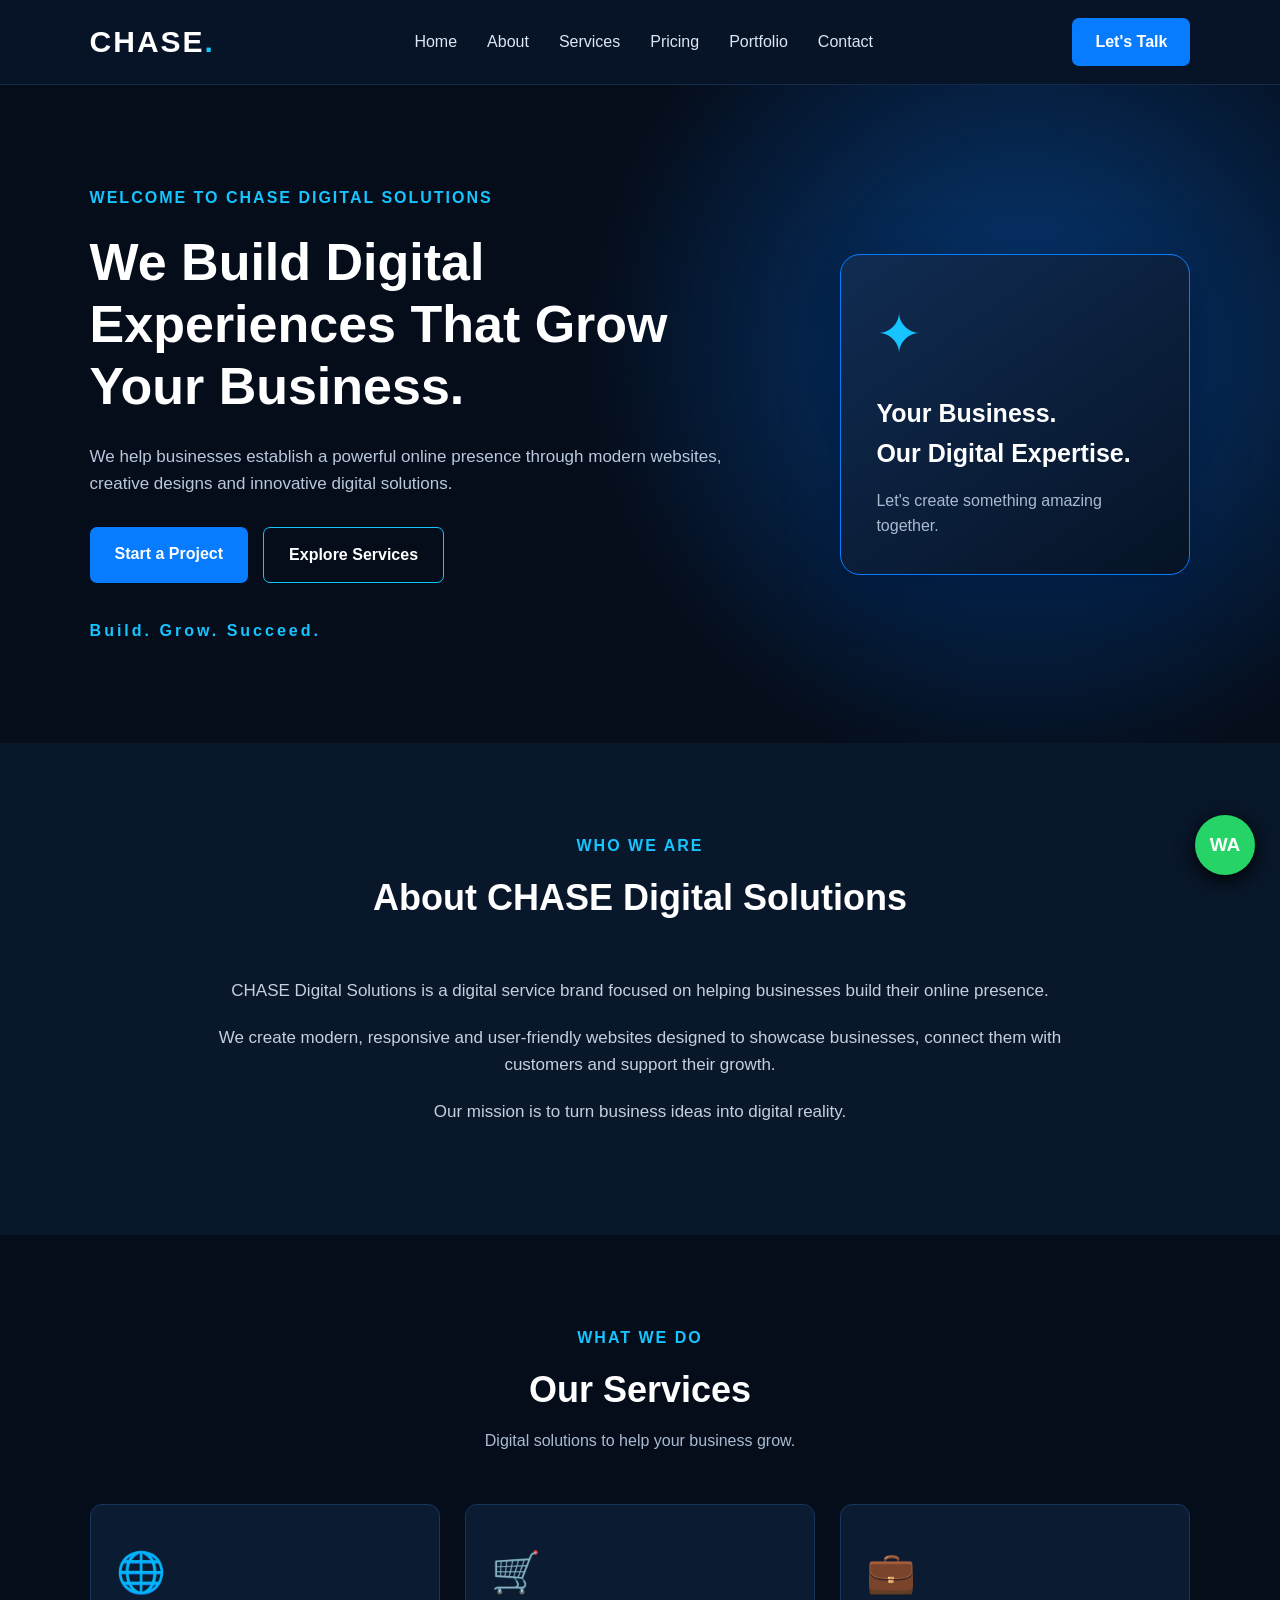
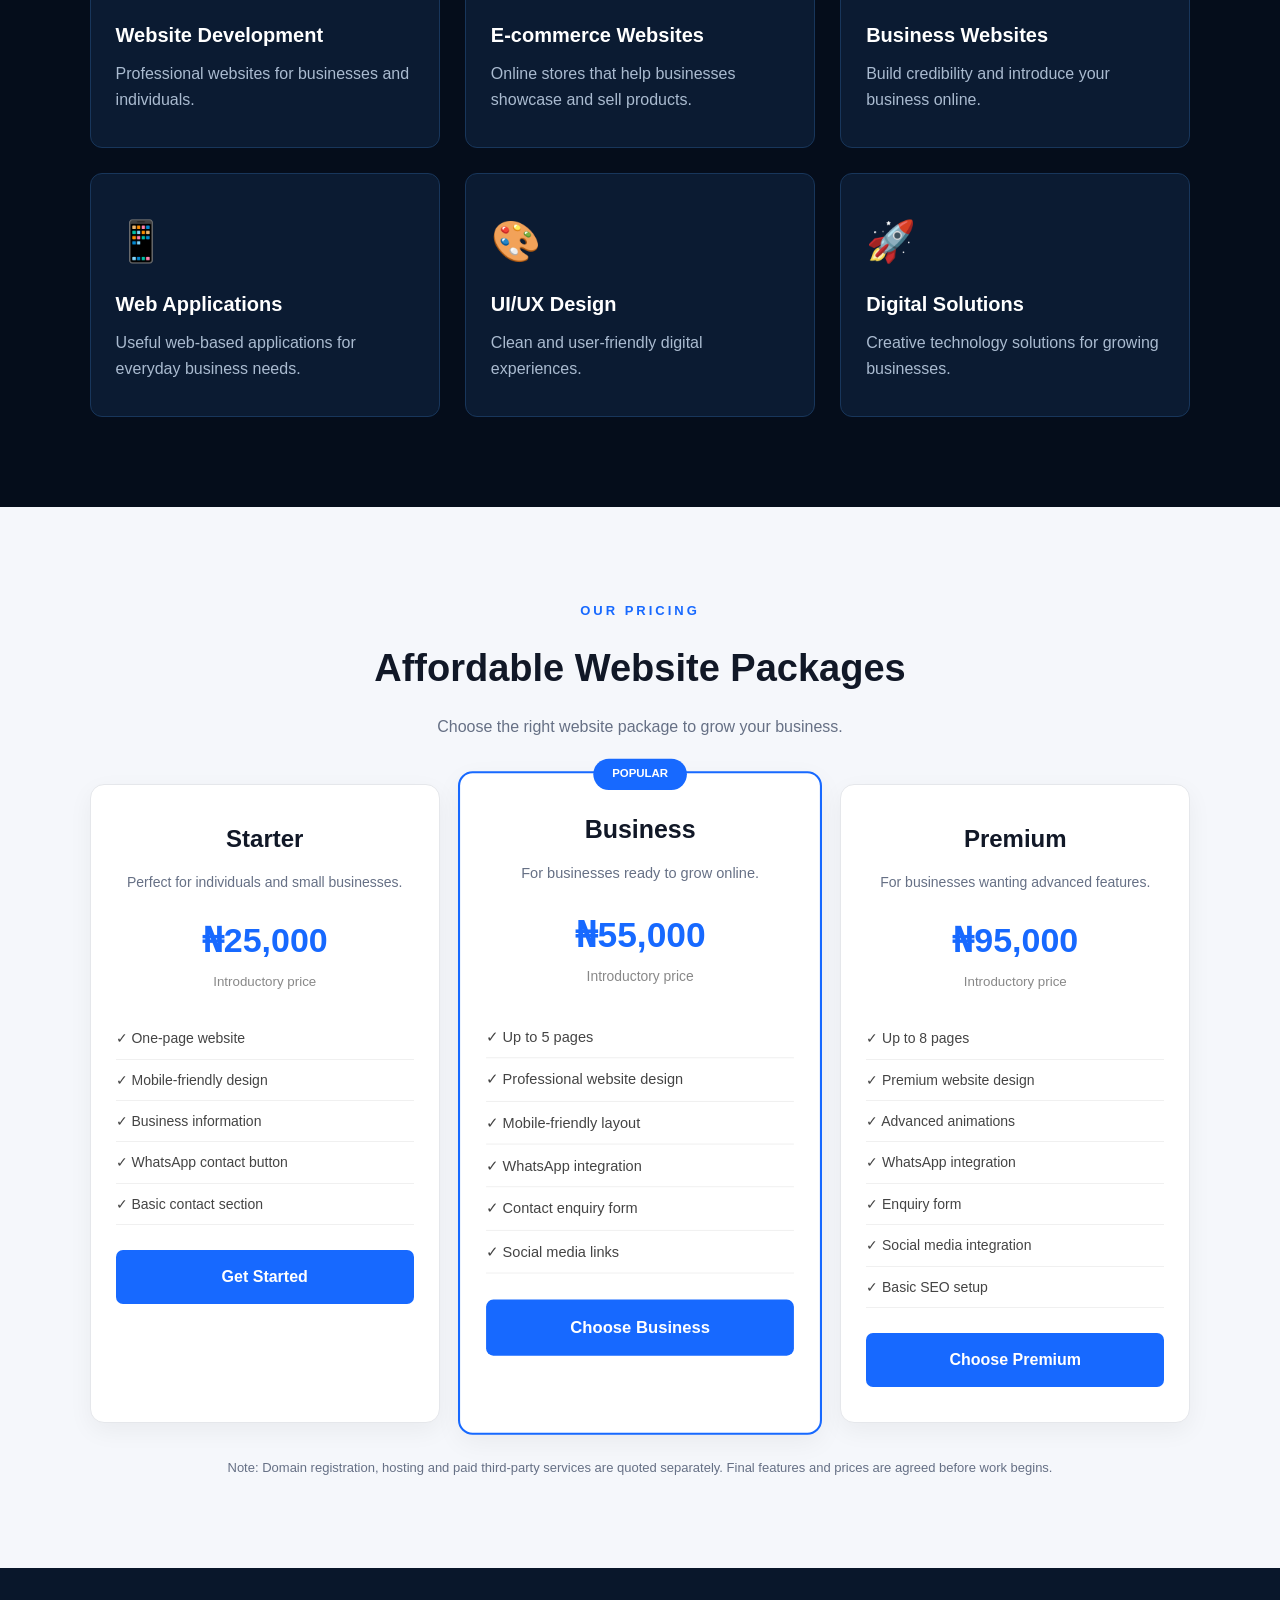
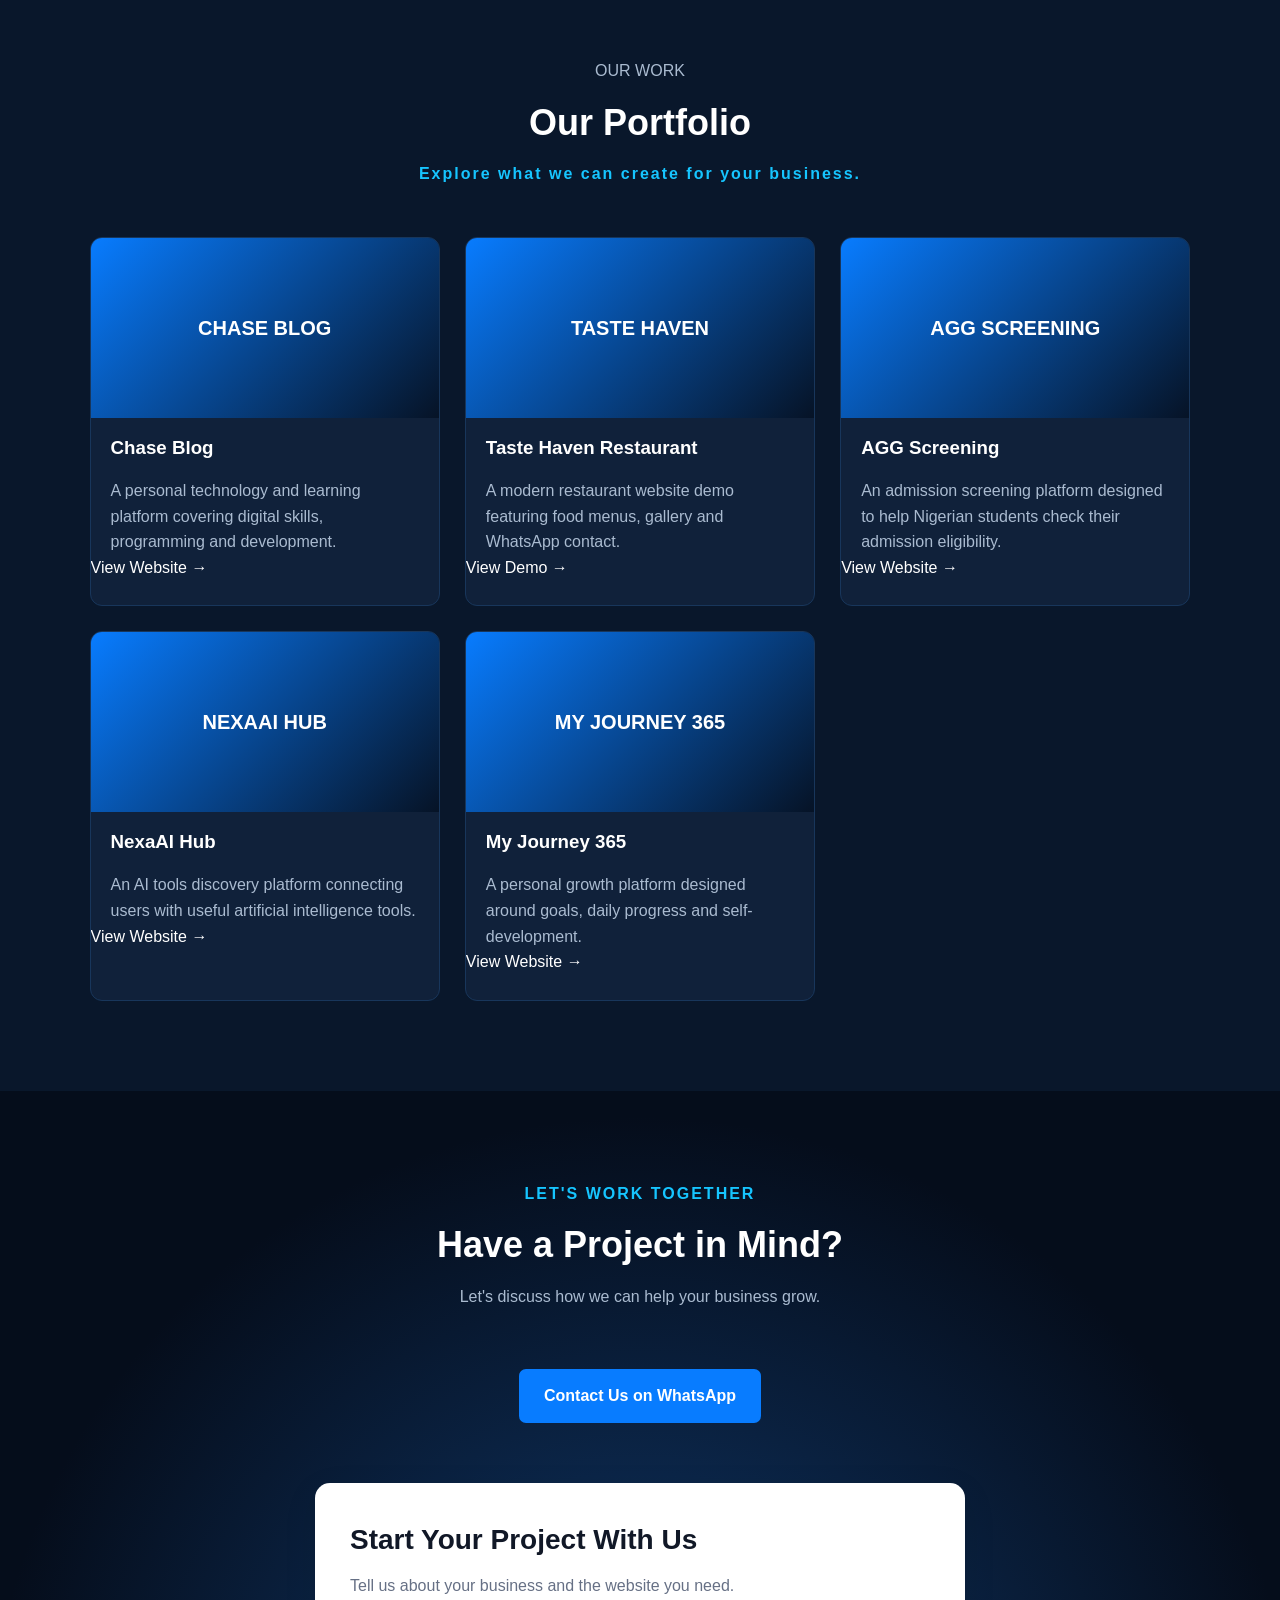
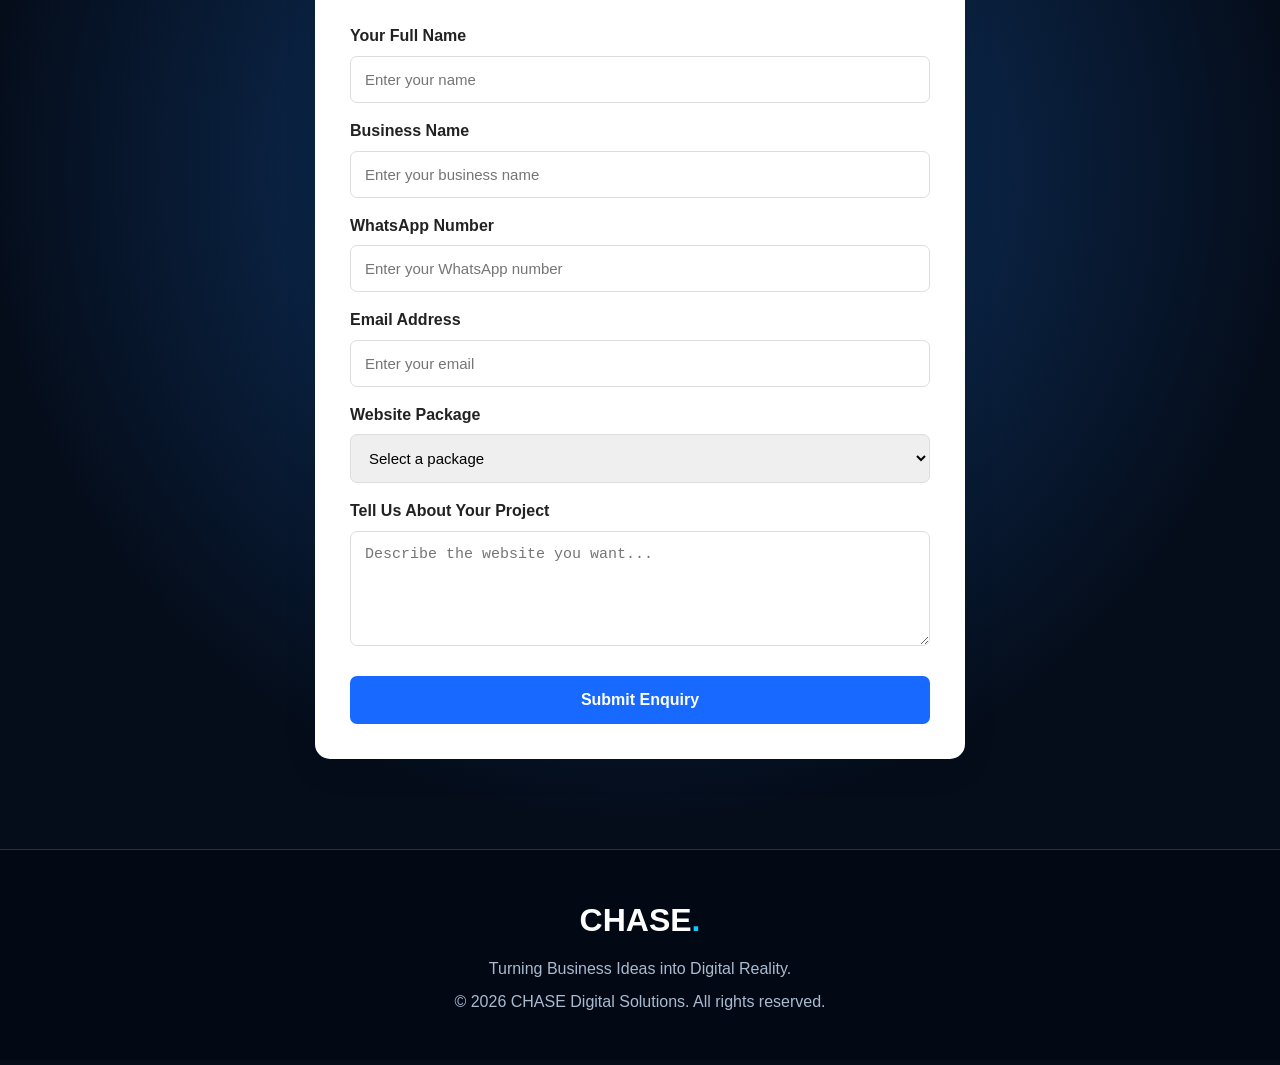
<file: index.html>
<!DOCTYPE html>
<html lang="en">
<head>
    <meta charset="UTF-8">
    <meta name="viewport" content="width=device-width, initial-scale=1.0">

    <title>CHASE Digital Solutions | Web Development Agency</title>

    <meta name="description" content="CHASE Digital Solutions helps businesses grow online through professional website design, e-commerce and digital solutions.">

    <link rel="stylesheet" href="style.css">
</head>

<body>

<header>
    <nav class="navbar">
        <a href="#home" class="logo">
            CHASE<span>.</span>
        </a>

        <ul class="nav-links" id="navLinks">
            <li><a href="#home">Home</a></li>
            <li><a href="#about">About</a></li>
            <li><a href="#services">Services</a></li>
            <li><a href="#pricing">Pricing</a></li>
            <li><a href="#portfolio">Portfolio</a></li>
            <li><a href="#contact">Contact</a></li>
        </ul>

        <a href="https://wa.me/2348143514098"
           class="nav-button" target="_blank">
            Let's Talk
        </a>

        <button class="menu-btn" id="menuBtn">☰</button>
    </nav>
</header>

<main>

<section class="hero" id="home">

    <div class="hero-content">

        <p class="small-title">WELCOME TO CHASE DIGITAL SOLUTIONS</p>

        <h1>
            We Build Digital Experiences
            That Grow Your Business.
        </h1>

        <p>
            We help businesses establish a powerful online presence
            through modern websites, creative designs and innovative
            digital solutions.
        </p>

        <div class="hero-buttons">
            <a href="#contact" class="primary-btn">Start a Project</a>

            <a href="#services" class="secondary-btn">Explore Services</a>
        </div>

        <div class="hero-note">
            Build. Grow. Succeed.
        </div>

    </div>

    <div class="hero-card">
        <div class="card-icon">✦</div>
        <h2>Your Business.</h2>
        <h2>Our Digital Expertise.</h2>
        <p>Let's create something amazing together.</p>
    </div>

</section>


<section class="about section" id="about">

    <div class="section-heading">
        <p>WHO WE ARE</p>
        <h2>About CHASE Digital Solutions</h2>
    </div>

    <div class="about-content">

        <p>
            CHASE Digital Solutions is a digital service brand focused
            on helping businesses build their online presence.
        </p>

        <p>
            We create modern, responsive and user-friendly websites
            designed to showcase businesses, connect them with
            customers and support their growth.
        </p>

        <p>
            Our mission is to turn business ideas into digital reality.
        </p>

    </div>

</section>


<section class="services section" id="services">

    <div class="section-heading">
        <p>WHAT WE DO</p>
        <h2>Our Services</h2>
        <span>Digital solutions to help your business grow.</span>
    </div>

    <div class="service-grid">

        <div class="service-card">
            <div>🌐</div>
            <h3>Website Development</h3>
            <p>Professional websites for businesses and individuals.</p>
        </div>

        <div class="service-card">
            <div>🛒</div>
            <h3>E-commerce Websites</h3>
            <p>Online stores that help businesses showcase and sell products.</p>
        </div>

        <div class="service-card">
            <div>💼</div>
            <h3>Business Websites</h3>
            <p>Build credibility and introduce your business online.</p>
        </div>

        <div class="service-card">
            <div>📱</div>
            <h3>Web Applications</h3>
            <p>Useful web-based applications for everyday business needs.</p>
        </div>

        <div class="service-card">
            <div>🎨</div>
            <h3>UI/UX Design</h3>
            <p>Clean and user-friendly digital experiences.</p>
        </div>

        <div class="service-card">
            <div>🚀</div>
            <h3>Digital Solutions</h3>
            <p>Creative technology solutions for growing businesses.</p>
        </div>

    </div>

</section>

    <!-- PRICING SECTION -->
<section class="pricing-section" id="pricing">

    <div class="pricing-heading">
        <span>OUR PRICING</span>
        <h2>Affordable Website Packages</h2>
        <p>Choose the right website package to grow your business.</p>
    </div>

    <div class="pricing-container">

        <!-- STARTER -->
        <div class="pricing-card">
            <h3>Starter</h3>
            <p>Perfect for individuals and small businesses.</p>

            <h2>₦25,000</h2>
            <small>Introductory price</small>

            <ul>
                <li>✓ One-page website</li>
                <li>✓ Mobile-friendly design</li>
                <li>✓ Business information</li>
                <li>✓ WhatsApp contact button</li>
                <li>✓ Basic contact section</li>
            </ul>

            <a href="https://wa.me/2348143514098?text=Hello%20CHASE%20Digital%20Solutions%2C%20I%20am%20interested%20in%20the%20Starter%20website%20package."
               target="_blank">Get Started</a>
        </div>

        <!-- BUSINESS -->
        <div class="pricing-card featured">
            <span class="popular">POPULAR</span>

            <h3>Business</h3>
            <p>For businesses ready to grow online.</p>

            <h2>₦55,000</h2>
            <small>Introductory price</small>

            <ul>
                <li>✓ Up to 5 pages</li>
                <li>✓ Professional website design</li>
                <li>✓ Mobile-friendly layout</li>
                <li>✓ WhatsApp integration</li>
                <li>✓ Contact enquiry form</li>
                <li>✓ Social media links</li>
            </ul>

            <a href="https://wa.me/2348143514098?text=Hello%20CHASE%20Digital%20Solutions%2C%20I%20am%20interested%20in%20the%20Business%20website%20package."
               target="_blank">Choose Business</a>
        </div>

        <!-- PREMIUM -->
        <div class="pricing-card">
            <h3>Premium</h3>
            <p>For businesses wanting advanced features.</p>

            <h2>₦95,000</h2>
            <small>Introductory price</small>

            <ul>
                <li>✓ Up to 8 pages</li>
                <li>✓ Premium website design</li>
                <li>✓ Advanced animations</li>
                <li>✓ WhatsApp integration</li>
                <li>✓ Enquiry form</li>
                <li>✓ Social media integration</li>
                <li>✓ Basic SEO setup</li>
            </ul>

            <a href="https://wa.me/2348143514098?text=Hello%20CHASE%20Digital%20Solutions%2C%20I%20am%20interested%20in%20the%20Premium%20website%20package."
               target="_blank">Choose Premium</a>
        </div>

    </div>

    <p class="pricing-note">
        Note: Domain registration, hosting and paid third-party services
        are quoted separately. Final features and prices are agreed
        before work begins.
    </p>

    </section>

<section class="portfolio section" id="portfolio">

    <div class="section-heading">
        <span>OUR WORK</span>
        <h2>Our Portfolio</h2>
        <p>Explore what we can create for your business.</p>
    </div>

    <div class="portfolio-grid">

    <!-- PROJECT 1 -->
    <div class="portfolio-card">
        <div class="portfolio-image">
            CHASE BLOG
        </div>
        <h3>Chase Blog</h3>
        <p>A personal technology and learning platform covering digital skills, programming and development.</p>
        <a href="https://chase066.wordpress.com"
           target="_blank"
           rel="noopener noreferrer"
           class="portfolio-link">
            View Website →
        </a>
    </div>

    <!-- PROJECT 2 -->
    <div class="portfolio-card">
        <div class="portfolio-image">
            TASTE HAVEN
        </div>
        <h3>Taste Haven Restaurant</h3>
        <p>A modern restaurant website demo featuring food menus, gallery and WhatsApp contact.</p>
        <a href="https://taste-haven-restaurant-rose.vercel.app"
           target="_blank"
           rel="noopener noreferrer"
           class="portfolio-link">
            View Demo →
        </a>
    </div>

    <!-- PROJECT 3 -->
    <div class="portfolio-card">
        <div class="portfolio-image">
            AGG SCREENING
        </div>
        <h3>AGG Screening</h3>
        <p>An admission screening platform designed to help Nigerian students check their admission eligibility.</p>
        <a href="https://aggscreening.netlify.app"
           target="_blank"
           rel="noopener noreferrer"
           class="portfolio-link">
            View Website →
        </a>
    </div>

    <!-- PROJECT 4 -->
    <div class="portfolio-card">
        <div class="portfolio-image">
            NEXAAI HUB
        </div>
        <h3>NexaAI Hub</h3>
        <p>An AI tools discovery platform connecting users with useful artificial intelligence tools.</p>
        <a href="https://nexaai-hub.vercel.app"
           target="_blank"
           rel="noopener noreferrer"
           class="portfolio-link">
            View Website →
        </a>
    </div>

    <!-- PROJECT 5 -->
    <div class="portfolio-card">
        <div class="portfolio-image">
            MY JOURNEY 365
        </div>
        <h3>My Journey 365</h3>
        <p>A personal growth platform designed around goals, daily progress and self-development.</p>
        <a href="https://my-journey-365.vercel.app"
           target="_blank"
           rel="noopener noreferrer"
           class="portfolio-link">
            View Website →
        </a>
    </div>

    </div>

</section>

    


<section class="contact section" id="contact">

    <div class="section-heading">
        <p>LET'S WORK TOGETHER</p>
        <h2>Have a Project in Mind?</h2>
        <span>Let's discuss how we can help your business grow.</span>
    </div>

    <a href="https://wa.me/2348143514098?text=Hello%20CHASE%20Digital%20Solutions%2C%20I%20am%20interested%20in%20your%20services."
       target="_blank"
       class="primary-btn">
        Contact Us on WhatsApp
    </a>
    <!-- CLIENT ENQUIRY FORM -->

<div class="client-enquiry">

    <h2>Start Your Project With Us</h2>

    <p>Tell us about your business and the website you need.</p>

    <form action="https://formspree.io/f/xrpqpvdg" method="POST">
        <input type="hidden" name="_next" value="https://chase-digital-solutions-gqbm.vercel.app/thank-you.html">

        <input type="hidden" name="_subject"
        value="New Client Enquiry - CHASE DIGITAL SOLUTIONS">

        <label>Your Full Name</label>
        <input type="text" name="name"
        placeholder="Enter your name" required>

        <label>Business Name</label>
        <input type="text" name="business"
        placeholder="Enter your business name" required>

        <label>WhatsApp Number</label>
        <input type="tel" name="phone"
        placeholder="Enter your WhatsApp number" required>

        <label>Email Address</label>
        <input type="email" name="email"
        placeholder="Enter your email" required>

        <label>Website Package</label>
        <select name="package" required>
            <option value="">Select a package</option>
            <option value="Starter - N25,000">Starter - ₦25,000</option>
            <option value="Business - N55,000">Business - ₦55,000</option>
            <option value="Premium - N95,000">Premium - ₦95,000</option>
            <option value="Custom Project">Custom Project</option>
        </select>

        <label>Tell Us About Your Project</label>
        <textarea name="message" rows="5"
        placeholder="Describe the website you want..."
        required></textarea>

        <button type="submit">Submit Enquiry</button>

    </form>

</div>

</section>

</main>


<footer>
    <h2>CHASE<span>.</span></h2>

    <p>Turning Business Ideas into Digital Reality.</p>

    <p>© 2026 CHASE Digital Solutions. All rights reserved.</p>
</footer>


<a href="https://wa.me/2348143514098"
   class="whatsapp-float"
   target="_blank"
   aria-label="Chat with us on WhatsApp">
    WA
</a>


<script src="script.js"></script>

</body>
                  </html>
</file>
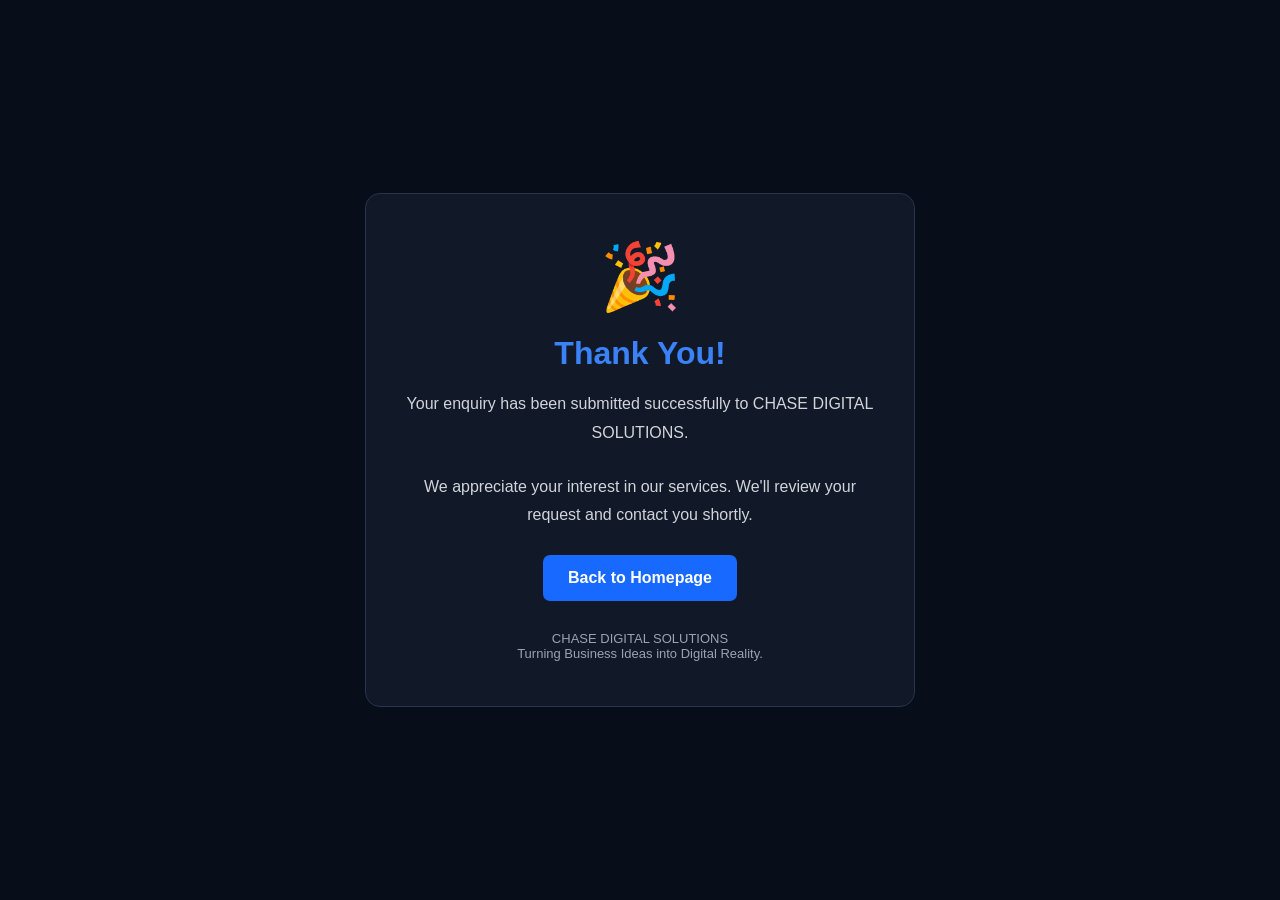
<file: thank-you.html>
<!DOCTYPE html>
<html lang="en">
<head>
    <meta charset="UTF-8">
    <meta name="viewport" content="width=device-width, initial-scale=1.0">

    <title>Thank You | CHASE DIGITAL SOLUTIONS</title>

    <style>
        * {
            margin: 0;
            padding: 0;
            box-sizing: border-box;
        }

        body {
            font-family: Arial, sans-serif;
            background: #080d1a;
            color: white;
            min-height: 100vh;
            display: flex;
            align-items: center;
            justify-content: center;
            padding: 20px;
        }

        .thank-you-box {
            max-width: 550px;
            width: 100%;
            background: #111827;
            padding: 45px 30px;
            border-radius: 15px;
            text-align: center;
            border: 1px solid #263550;
        }

        .icon {
            font-size: 65px;
            margin-bottom: 20px;
        }

        h1 {
            color: #3b82f6;
            margin-bottom: 18px;
        }

        p {
            color: #d1d5db;
            line-height: 1.8;
            margin-bottom: 25px;
        }

        a {
            display: inline-block;
            background: #1769ff;
            color: white;
            padding: 14px 25px;
            border-radius: 7px;
            text-decoration: none;
            font-weight: bold;
        }

        a:hover {
            background: #0b4dcc;
        }

        .brand {
            margin-top: 30px;
            color: #9ca3af;
            font-size: 13px;
        }
    </style>
</head>

<body>

    <div class="thank-you-box">

        <div class="icon">🎉</div>

        <h1>Thank You!</h1>

        <p>
            Your enquiry has been submitted successfully
            to CHASE DIGITAL SOLUTIONS.
        </p>

        <p>
            We appreciate your interest in our services.
            We'll review your request and contact you shortly.
        </p>

        <a href="index.html">Back to Homepage</a>

        <div class="brand">
            CHASE DIGITAL SOLUTIONS<br>
            Turning Business Ideas into Digital Reality.
        </div>

    </div>

</body>
  </html>
</file>
<file: style.css>
/* GENERAL SETTINGS */

* {
    margin: 0;
    padding: 0;
    box-sizing: border-box;
    scroll-behavior: smooth;
}

body {
    font-family: Arial, sans-serif;
    background: #050d1b;
    color: white;
    line-height: 1.6;
}

a {
    text-decoration: none;
    color: inherit;
}

:root {
    --blue: #087cff;
    --light-blue: #16c5ff;
    --dark: #050d1b;
}


/* NAVIGATION */

header {
    background: #071326;
    padding: 18px 7%;
    position: sticky;
    top: 0;
    z-index: 1000;
    border-bottom: 1px solid #142b49;
}

.navbar {
    display: flex;
    justify-content: space-between;
    align-items: center;
}

.logo {
    font-size: 30px;
    font-weight: bold;
    letter-spacing: 2px;
}

.logo span,
footer span {
    color: var(--light-blue);
}

.nav-links {
    display: flex;
    gap: 30px;
    list-style: none;
}

.nav-links a {
    color: #dce7f5;
    transition: 0.3s;
}

.nav-links a:hover {
    color: var(--light-blue);
}

.nav-button {
    background: var(--blue);
    padding: 11px 23px;
    border-radius: 7px;
    font-weight: bold;
}

.menu-btn {
    display: none;
    background: none;
    color: white;
    border: none;
    font-size: 28px;
    cursor: pointer;
}


/* HERO SECTION */

.hero {
    min-height: 620px;
    padding: 100px 7%;
    display: flex;
    justify-content: space-between;
    align-items: center;
    gap: 50px;
    background:
    radial-gradient(circle at 80% 40%, #063b79, transparent 40%),
    #050d1b;
}

.hero-content {
    max-width: 650px;
}

.small-title {
    color: var(--light-blue);
    font-weight: bold;
    letter-spacing: 2px;
    margin-bottom: 20px;
}

.hero h1 {
    font-size: 52px;
    line-height: 1.2;
    margin-bottom: 25px;
}

.hero-content > p:not(.small-title) {
    color: #b9c8dc;
    font-size: 17px;
    margin-bottom: 30px;
}

.hero-buttons {
    display: flex;
    gap: 15px;
    flex-wrap: wrap;
}

.primary-btn,
.secondary-btn {
    display: inline-block;
    padding: 14px 25px;
    border-radius: 7px;
    font-weight: bold;
    transition: 0.3s;
}

.primary-btn {
    background: var(--blue);
}

.primary-btn:hover,
.nav-button:hover {
    background: #0054bd;
}

.secondary-btn {
    border: 1px solid var(--light-blue);
}

.secondary-btn:hover {
    background: #087cff;
}

.hero-note {
    margin-top: 35px;
    color: var(--light-blue);
    font-weight: bold;
    letter-spacing: 3px;
}


/* HERO CARD */

.hero-card {
    width: 350px;
    min-height: 270px;
    padding: 35px;
    border: 1px solid #087cff;
    border-radius: 20px;
    background: linear-gradient(145deg, #102c52, #061326);
    box-shadow: 0 15px 50px #001b40;
    display: flex;
    flex-direction: column;
    justify-content: center;
}

.card-icon {
    font-size: 55px;
    color: var(--light-blue);
    margin-bottom: 15px;
}

.hero-card h2 {
    font-size: 25px;
}

.hero-card p {
    color: #aabbd0;
    margin-top: 15px;
}


/* GENERAL SECTIONS */

.section {
    padding: 90px 7%;
}

.section-heading {
    text-align: center;
    margin-bottom: 50px;
}

.section-heading > p {
    color: var(--light-blue);
    font-weight: bold;
    letter-spacing: 2px;
}

.section-heading h2 {
    font-size: 36px;
    margin: 10px 0;
}

.section-heading span {
    color: #aabbd0;
}


/* ABOUT */

.about {
    background: #09172b;
}

.about-content {
    max-width: 850px;
    margin: auto;
    text-align: center;
    color: #c3d0df;
    font-size: 17px;
}

.about-content p {
    margin-bottom: 20px;
}


/* SERVICES */

.services {
    background: #050d1b;
}

.service-grid {
    display: grid;
    grid-template-columns: repeat(3, 1fr);
    gap: 25px;
}

.service-card {
    padding: 35px 25px;
    background: #0b1b32;
    border: 1px solid #18365b;
    border-radius: 12px;
    transition: 0.3s;
}

.service-card:hover {
    transform: translateY(-8px);
    border-color: var(--light-blue);
}

.service-card div {
    font-size: 40px;
    margin-bottom: 15px;
}

.service-card h3 {
    margin-bottom: 10px;
    font-size: 20px;
}

.service-card p {
    color: #aabbd0;
}


/* PORTFOLIO */

.portfolio {
    background: #09172b;
}

.portfolio-grid {
    display: grid;
    grid-template-columns: repeat(3, 1fr);
    gap: 25px;
}

.portfolio-card {
    background: #10213a;
    border-radius: 12px;
    overflow: hidden;
    padding-bottom: 25px;
    border: 1px solid #18365b;
}

.portfolio-image {
    height: 180px;
    display: flex;
    justify-content: center;
    align-items: center;
    background: linear-gradient(135deg, #087cff, #061326);
    font-size: 20px;
    font-weight: bold;
}

.portfolio-card h3,
.portfolio-card p {
    margin: 15px 20px 0;
}

.portfolio-card p {
    color: #aabbd0;
}


/* CONTACT */

.contact {
    text-align: center;
    background:
    radial-gradient(circle at center, #10396c, transparent 70%),
    #050d1b;
}

.contact .primary-btn {
    margin-top: 10px;
}


/* FOOTER */

footer {
    text-align: center;
    padding: 45px 20px;
    background: #020814;
    border-top: 1px solid #18365b;
}

footer h2 {
    font-size: 32px;
    margin-bottom: 10px;
}

footer p {
    color: #aabbd0;
    margin-top: 8px;
}


/* WHATSAPP BUTTON */

.whatsapp-float {
    position: fixed;
    bottom: 25px;
    right: 25px;
    width: 60px;
    height: 60px;
    border-radius: 50%;
    background: #25d366;
    color: white;
    display: flex;
    justify-content: center;
    align-items: center;
    font-weight: bold;
    font-size: 19px;
    z-index: 999;
    box-shadow: 0 5px 20px #000;
}


/* TABLET */

@media (max-width: 900px) {

    .hero {
        flex-direction: column;
        text-align: center;
    }

    .hero-buttons {
        justify-content: center;
    }

    .hero-card {
        width: 100%;
        max-width: 400px;
    }

    .service-grid,
    .portfolio-grid {
        grid-template-columns: repeat(2, 1fr);
    }

}


/* MOBILE */

@media (max-width: 650px) {

    header {
        padding: 15px 5%;
    }

    .nav-links {
        display: none;
        position: absolute;
        top: 75px;
        left: 0;
        width: 100%;
        background: #071326;
        flex-direction: column;
        text-align: center;
        padding: 25px;
        gap: 20px;
    }

    .nav-links.active {
        display: flex;
    }

    .nav-button {
        display: none;
    }

    .menu-btn {
        display: block;
    }

    .hero {
        padding: 75px 6%;
    }

    .hero h1 {
        font-size: 36px;
    }

    .section {
        padding: 70px 6%;
    }

    .section-heading h2 {
        font-size: 28px;
    }

    .service-grid,
    .portfolio-grid {
        grid-template-columns: 1fr;
    }

    .hero-card {
        min-height: 230px;
    }

}

/* PRICING SECTION */

.pricing-section {
    padding: 90px 7%;
    background: #f5f7fb;
    text-align: center;
}

.pricing-heading span {
    color: #1769ff;
    font-weight: bold;
    letter-spacing: 3px;
    font-size: 13px;
}

.pricing-heading h2 {
    font-size: 38px;
    color: #111827;
    margin: 15px 0;
}

.pricing-heading p {
    color: #667085;
    margin-bottom: 45px;
}

.pricing-container {
    display: grid;
    grid-template-columns: repeat(3, 1fr);
    gap: 25px;
    align-items: stretch;
}

.pricing-card {
    background: white;
    padding: 35px 25px;
    border-radius: 14px;
    border: 1px solid #e5e7eb;
    box-shadow: 0 8px 25px rgba(0,0,0,0.05);
    position: relative;
    transition: 0.3s;
}

.pricing-card:hover {
    transform: translateY(-8px);
    box-shadow: 0 15px 35px rgba(0,0,0,0.10);
}

.pricing-card h3 {
    font-size: 24px;
    color: #111827;
}

.pricing-card > p {
    color: #667085;
    font-size: 14px;
    margin: 12px 0 20px;
}

.pricing-card h2 {
    color: #1769ff;
    font-size: 34px;
    margin: 15px 0 0;
}

.pricing-card small {
    color: #888;
}

.pricing-card ul {
    list-style: none;
    text-align: left;
    margin: 25px 0;
}

.pricing-card ul li {
    padding: 9px 0;
    color: #444;
    font-size: 14px;
    border-bottom: 1px solid #f0f0f0;
}

.pricing-card a {
    display: block;
    background: #1769ff;
    color: white;
    padding: 14px;
    border-radius: 7px;
    font-weight: bold;
    transition: 0.3s;
}

.pricing-card a:hover {
    background: #111827;
}

.pricing-card.featured {
    border: 2px solid #1769ff;
    transform: scale(1.04);
}

.popular {
    position: absolute;
    top: -14px;
    left: 50%;
    transform: translateX(-50%);
    background: #1769ff;
    color: white;
    padding: 6px 18px;
    border-radius: 20px;
    font-size: 11px;
    font-weight: bold;
}

.pricing-note {
    margin-top: 35px;
    color: #667085;
    font-size: 13px;
}

/* PRICING MOBILE RESPONSIVENESS */

@media (max-width: 800px) {
    .pricing-container {
        grid-template-columns: 1fr;
        gap: 35px;
    }

    .pricing-card.featured {
        transform: none;
    }

    .pricing-heading h2 {
        font-size: 29px;
    }
    }

/* CLIENT ENQUIRY FORM */

.client-enquiry {
    max-width: 650px;
    margin: 60px auto 0;
    padding: 35px;
    background: #ffffff;
    border-radius: 15px;
    box-shadow: 0 10px 35px rgba(0,0,0,0.08);
    text-align: left;
}

.client-enquiry h2 {
    font-size: 28px;
    margin-bottom: 10px;
    color: #111827;
}

.client-enquiry p {
    margin-bottom: 25px;
    color: #667085;
}

.client-enquiry label {
    display: block;
    margin: 15px 0 7px;
    font-weight: 600;
    color: #222;
}

.client-enquiry input,
.client-enquiry select,
.client-enquiry textarea {
    width: 100%;
    padding: 14px;
    border: 1px solid #ddd;
    border-radius: 7px;
    font-size: 15px;
    outline: none;
}

.client-enquiry input:focus,
.client-enquiry select:focus,
.client-enquiry textarea:focus {
    border-color: #1769ff;
}

.client-enquiry button {
    width: 100%;
    margin-top: 22px;
    padding: 15px;
    background: #1769ff;
    color: white;
    border: none;
    border-radius: 7px;
    font-size: 16px;
    font-weight: bold;
}

.client-enquiry button:hover {
    background: #111827;
}

@media (max-width: 600px) {
    .client-enquiry {
        padding: 22px;
    }
        }
</file>
